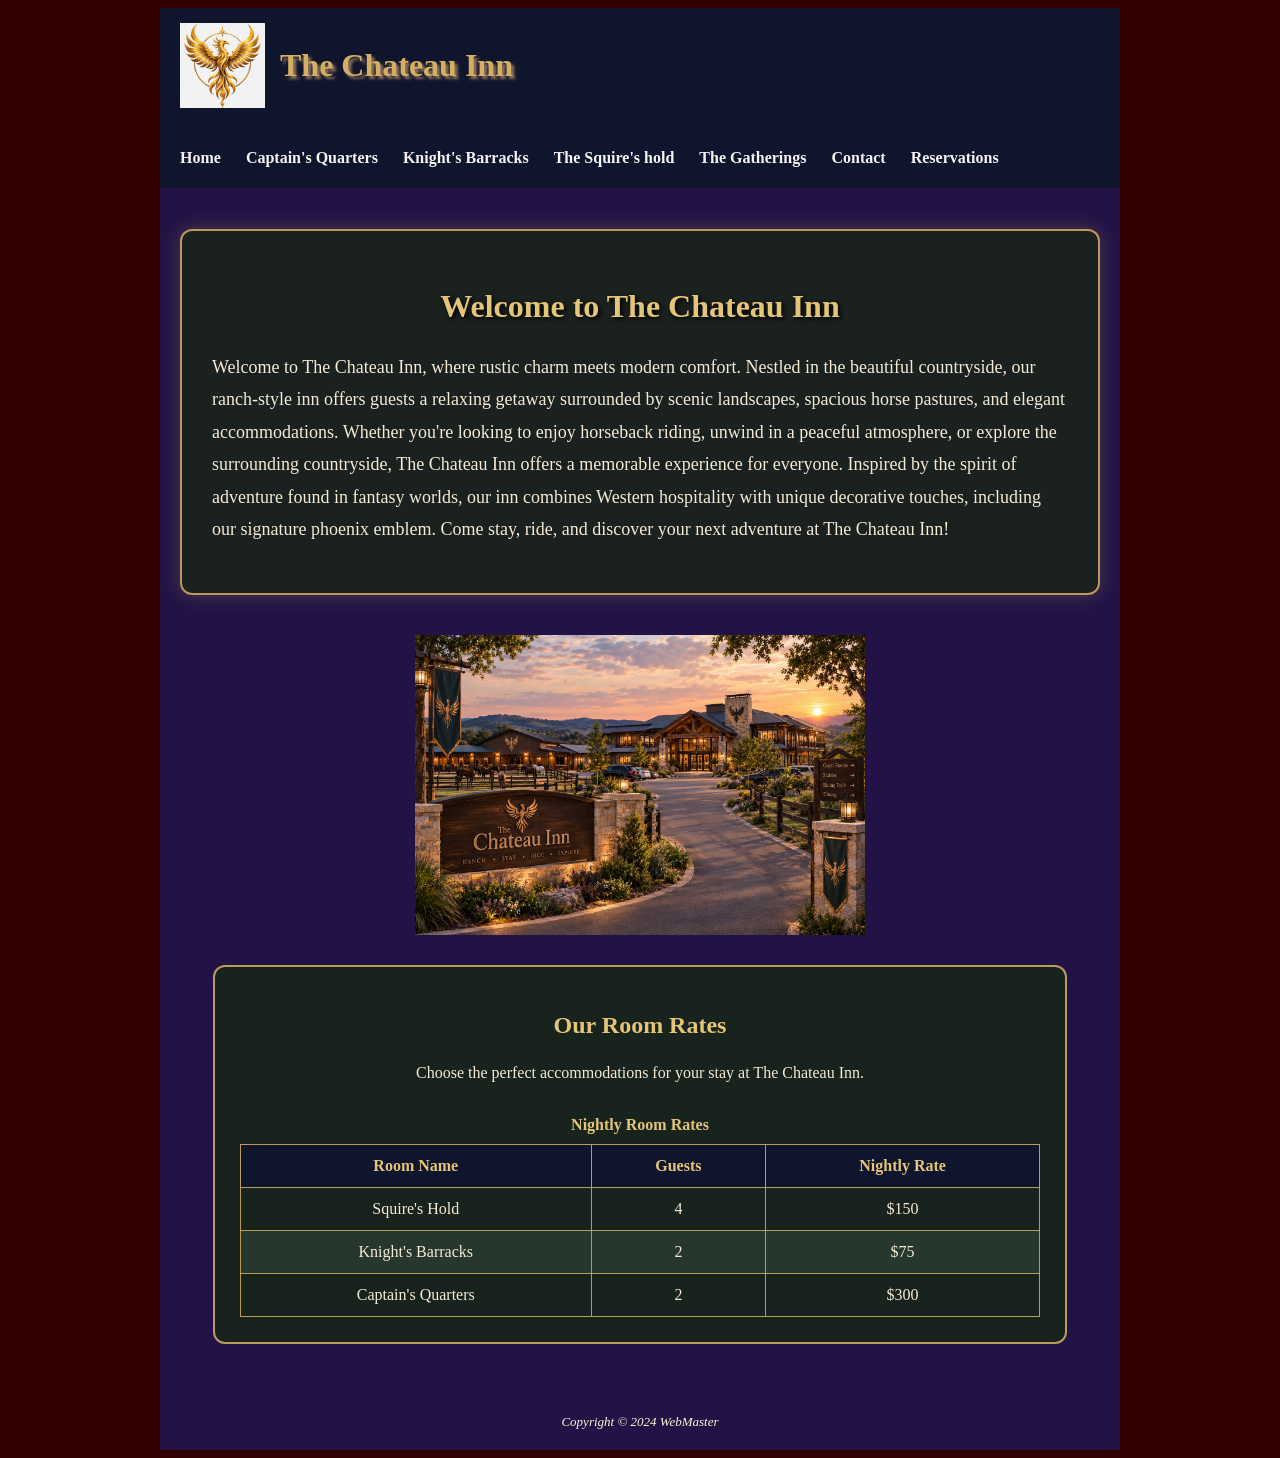
<file: index.html>
<!DOCTYPE html>
<html lang="en">
<head>
<title>The Chateau Inn</title>

<meta charset="utf-8">
<meta name="viewport" content="width=device-width, initial-scale=1.0">
<meta name="description" content="Welcome to The Chateau Inn, a fantasy-inspired countryside bed and breakfast offering comfortable rooms, horseback riding, and special events.">

<link href="styles/styles.css" rel="stylesheet">
</head>
<body>
<div id="wrapper">
  <header>
    <div class="branding">
        <img src="images/Logo.png"
             alt="The Chateau Inn Phoenix Logo"
             id="logo">
      <h1>The Chateau Inn</h1>
    </div>
  </header>
  <nav>
  <ul> 
    <li><a href="index.html">Home</a></li>
	<li><a href="rooms/Captians_Quarters.html">Captain's Quarters</a></li>
	<li><a href="rooms/Knights_Barracks.html">Knight's Barracks</a></li>
  <li><a href="rooms/Squires_Hold.html">The Squire's hold </a></li>
	<li><a href="events/The_Gatherings.html">The Gatherings</a></li>
	<li><a href="contact.html">Contact</a></li>
  <li><a href="reservations.html">Reservations</a></li>
  </ul>
  </nav>
 <main>
 
  <section id="intro">
    <h2>Welcome to The Chateau Inn</h2>

    <p>
        Welcome to The Chateau Inn, where rustic charm meets modern comfort.
        Nestled in the beautiful countryside, our ranch-style inn offers guests
        a relaxing getaway surrounded by scenic landscapes, spacious horse
        pastures, and elegant accommodations. Whether you're looking to enjoy
        horseback riding, unwind in a peaceful atmosphere, or explore the
        surrounding countryside, The Chateau Inn offers a memorable experience
        for everyone. Inspired by the spirit of adventure found in fantasy
        worlds, our inn combines Western hospitality with unique decorative
        touches, including our signature phoenix emblem. Come stay, ride, and
        discover your next adventure at The Chateau Inn!
    </p>
</section>

  
  <img src="images/outside_image.png" alt="This here is the outside of the Chateau" width="450" height="200">

  <section id="room-rates">

    <h2>Our Room Rates</h2>

    <p>
        Choose the perfect accommodations for your stay
        at The Chateau Inn.
    </p>

    <table>
        <caption>Nightly Room Rates</caption>

        <thead>
            <tr>
                <th scope="col">Room Name</th>
                <th scope="col">Guests</th>
                <th scope="col">Nightly Rate</th>
            </tr>
        </thead>

        <tbody>
            <tr>
                <td>Squire's Hold</td>
                <td>4</td>
                <td>$150</td>
            </tr>

            <tr>
                <td>Knight's Barracks</td>
                <td>2</td>
                <td>$75</td>
            </tr>

            <tr>
                <td>Captain's Quarters</td>
                <td>2</td>
                <td>$300</td>
            </tr>
        </tbody>
    </table>

</section>
  
  </main>
  <footer>
  Copyright &copy; 2024 WebMaster
  </footer>
</div>
</body>
</html>
</file>
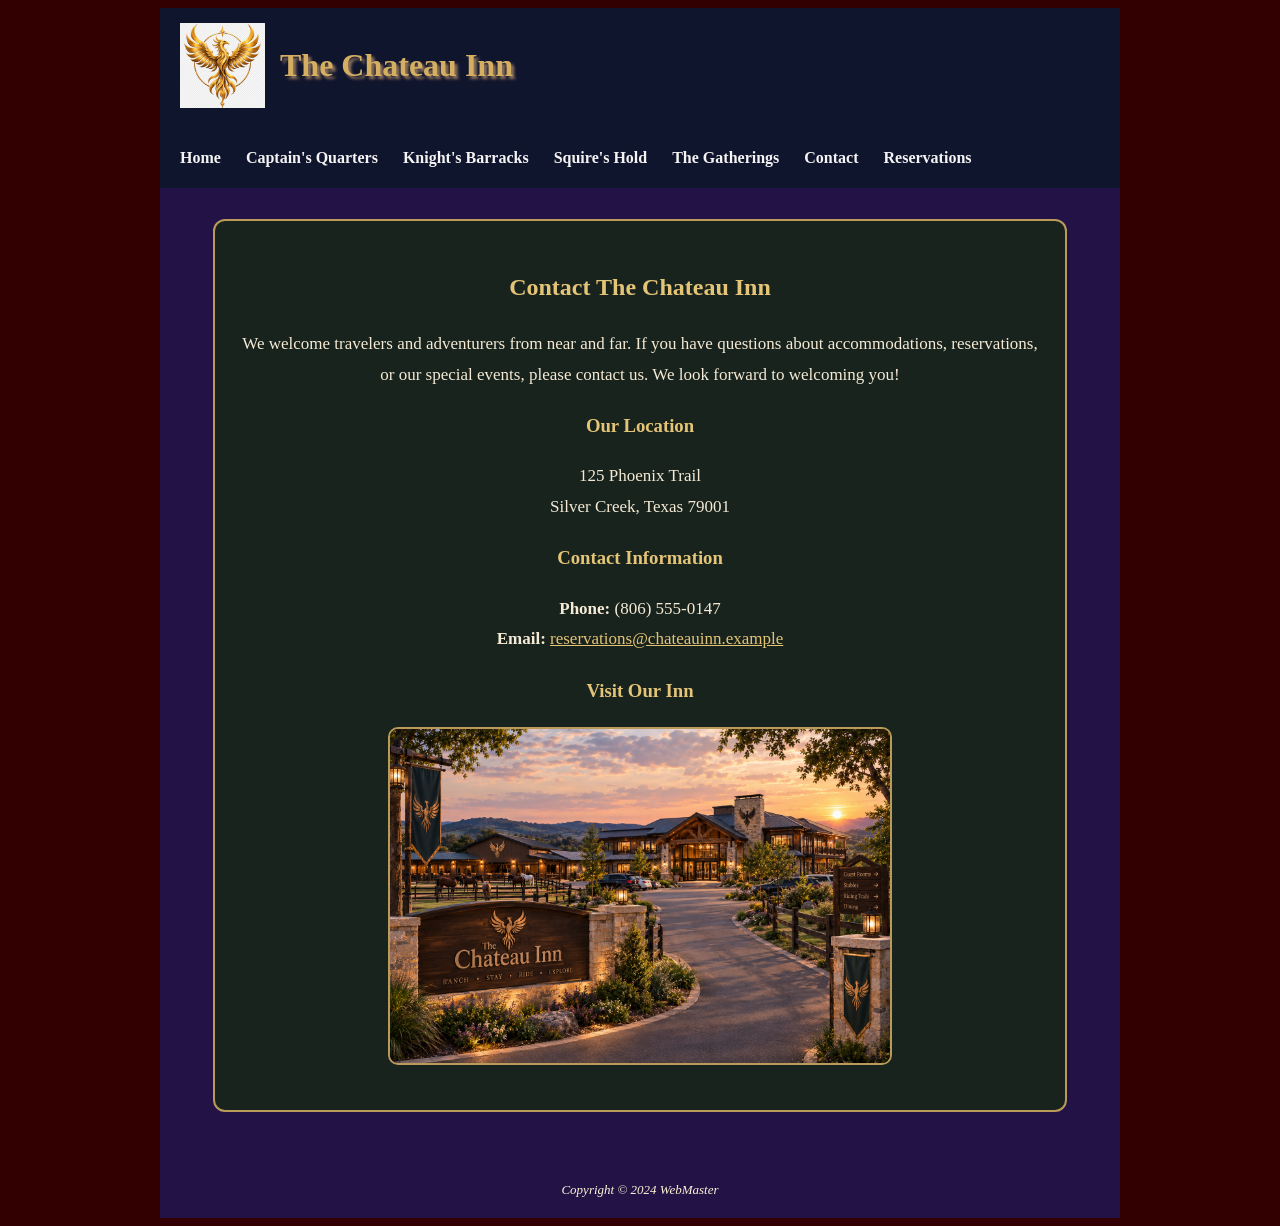
<file: contact.html>
<!DOCTYPE html>
<html lang="en">
<head>
    <title>Contact | The Chateau Inn</title>
    <meta charset="utf-8">
    <meta name="viewport" content="width=device-width, initial-scale=1.0">
    <meta name="description" content="Contact The Chateau Inn for directions, questions, and information about your stay.">

    <link href="styles/styles.css" rel="stylesheet">
</head>

<body>
<div id="wrapper">

    <header>
        <div class="branding">
            <img src="images/Logo.png"
                 alt="The Chateau Inn Phoenix Logo"
                 id="logo">
            <h1>The Chateau Inn</h1>
        </div>
    </header>

    <nav>
        <ul>
            <li><a href="index.html">Home</a></li>
            <li><a href="rooms/Captians_Quarters.html">Captain's Quarters</a></li>
            <li><a href="rooms/Knights_Barracks.html">Knight's Barracks</a></li>
            <li><a href="rooms/Squires_Hold.html">Squire's Hold</a></li>
            <li><a href="events/The_Gatherings.html">The Gatherings</a></li>
            <li><a href="contact.html">Contact</a></li>
            <li><a href="reservations.html">Reservations</a></li>
        </ul>
    </nav>

    <main>

        <section id="contact">

            <h2>Contact The Chateau Inn</h2>

            <p>
                We welcome travelers and adventurers from near and far.
                If you have questions about accommodations, reservations,
                or our special events, please contact us.
                We look forward to welcoming you!
            </p>

            <h3>Our Location</h3>

            <p>
                125 Phoenix Trail<br>
                Silver Creek, Texas 79001
            </p>

            <h3>Contact Information</h3>

            <p>
                <strong>Phone:</strong> (806) 555-0147<br>
                <strong>Email:</strong>
                <a href="mailto:reservations@chateauinn.example">
                reservations@chateauinn.example</a>
            </p>

            <h3>Visit Our Inn</h3>

            <img src="images/outside_image.png"
                 alt="Exterior view of The Chateau Inn"
                 class="contact-image">

        </section>

    </main>

    <footer>
        Copyright &copy; 2024 WebMaster
    </footer>

</div>
</body>
</html>
</file>
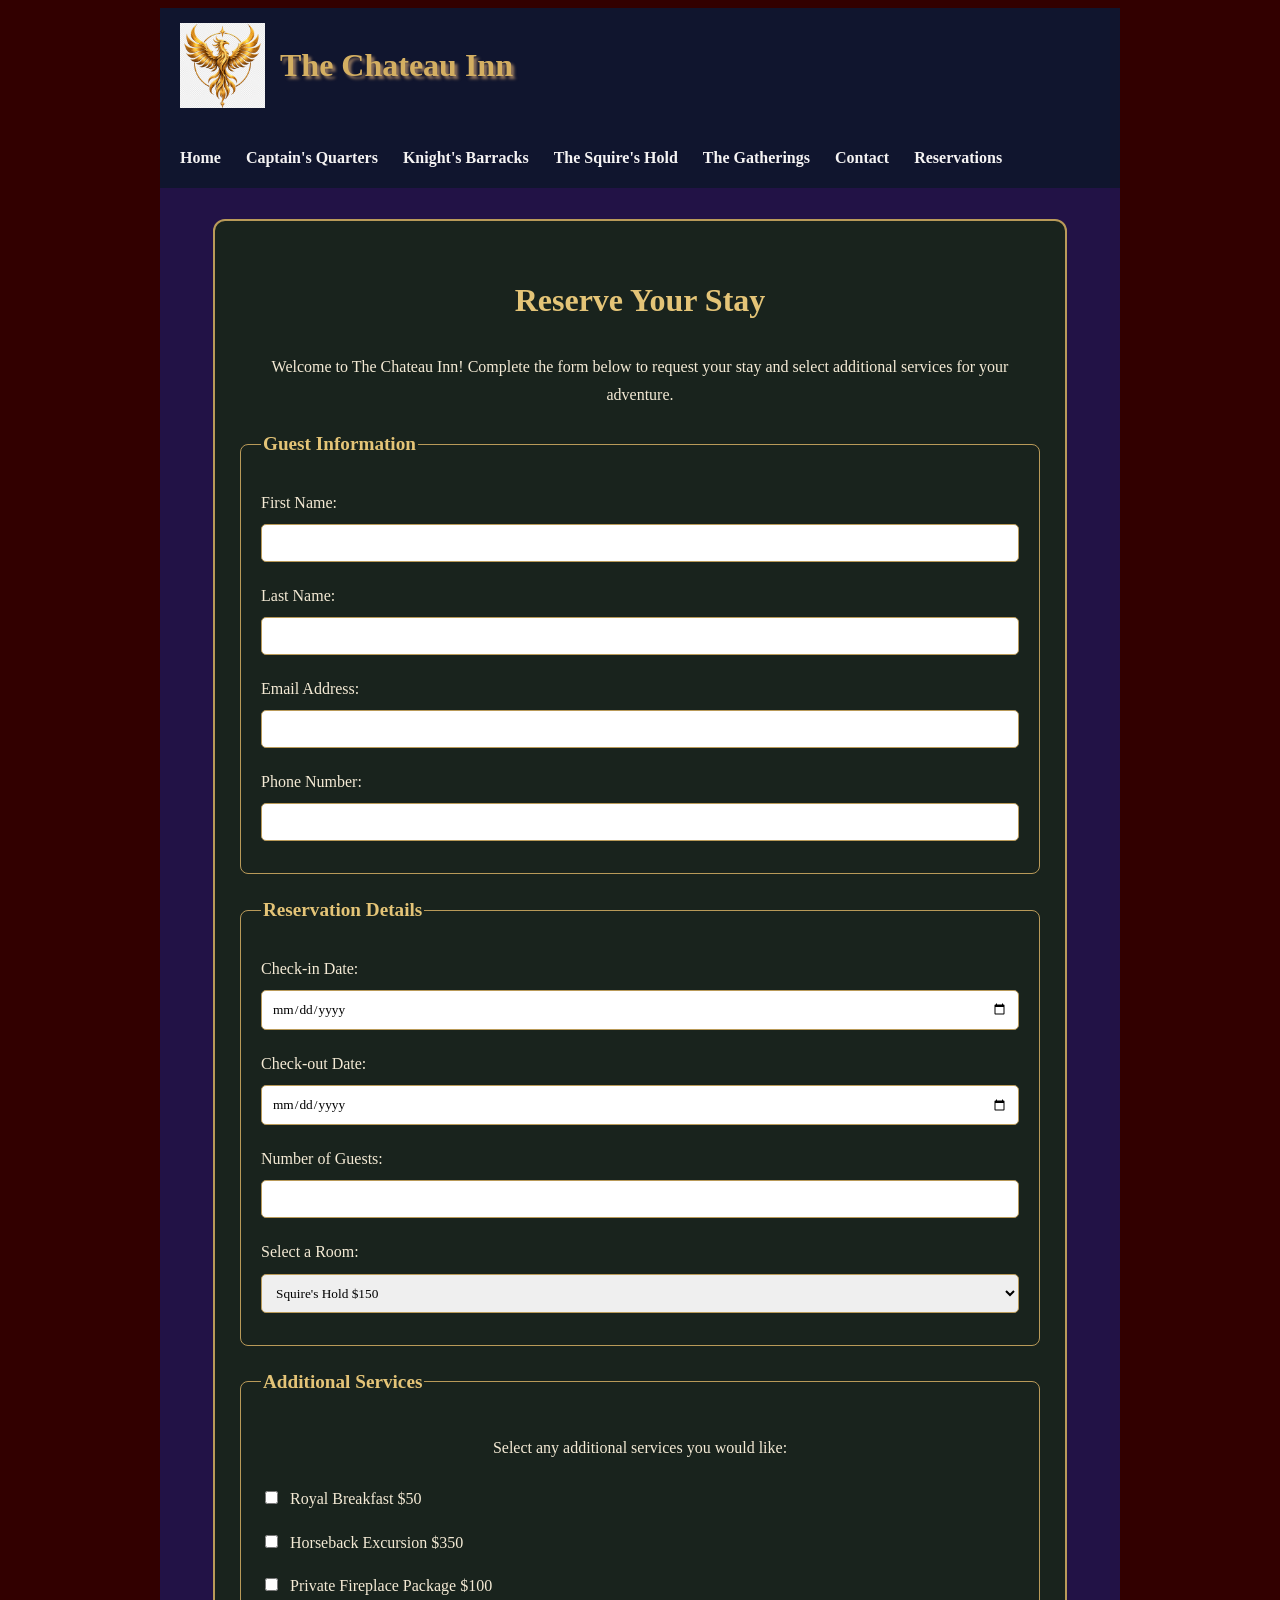
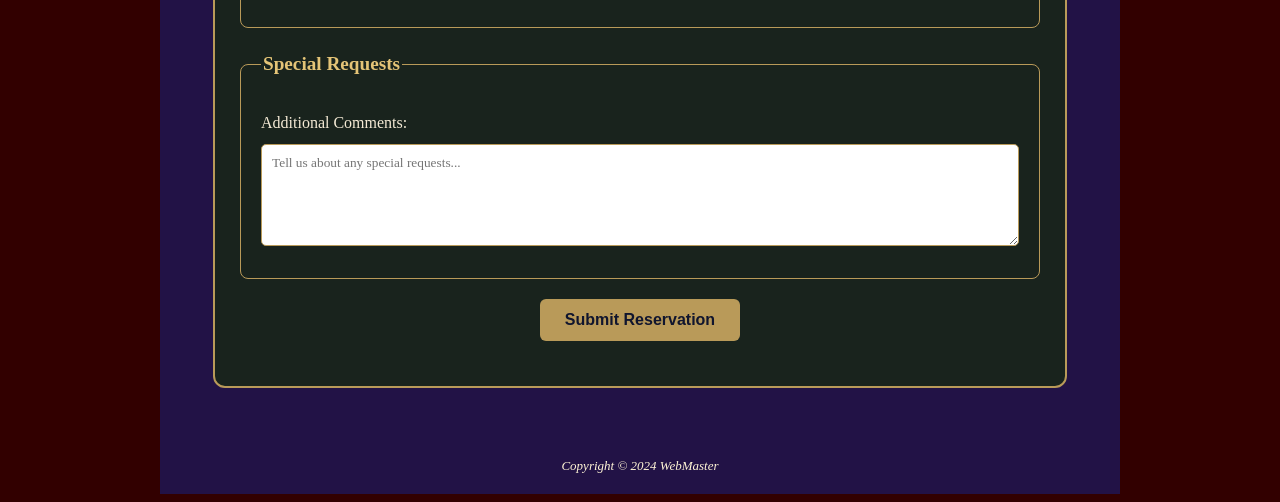
<file: reservations.html>
<!DOCTYPE html>
<html lang="en">
<head>
    <title>Reservations | The Chateau Inn</title>
    <meta charset="utf-8">
    <meta name="viewport" content="width=device-width, initial-scale=1.0">
    <meta name="description" content="Make a reservation at The Chateau Inn and select your room and additional guest services.">

    <link href="styles/styles.css" rel="stylesheet">
</head>

<body>
<div id="wrapper">

    <header>
        <div class="branding">
            <img src="images/Logo.png"
                 alt="The Chateau Inn Phoenix Logo"
                 id="logo">
            <h1>The Chateau Inn</h1>
        </div>
    </header>

    <nav>
        <ul>
            <li><a href="index.html">Home</a></li>
            <li><a href="rooms/Captians_Quarters.html">Captain's Quarters</a></li>
            <li><a href="rooms/Knights_Barracks.html">Knight's Barracks</a></li>
            <li><a href="rooms/Squires_Hold.html">The Squire's Hold</a></li>
            <li><a href="events/The_Gatherings.html">The Gatherings</a></li>
            <li><a href="contact.html">Contact</a></li>
            <li><a href="reservations.html">Reservations</a></li>
        </ul>
    </nav>

    <main>

        <section id="reservations">

            <h2>Reserve Your Stay</h2>

            <p>
                Welcome to The Chateau Inn! Complete the form below
                to request your stay and select additional services
                for your adventure.
            </p>

            <form action="#" method="post">

                <fieldset>
                    <legend>Guest Information</legend>

                    <label for="firstname">First Name:</label>
                    <input type="text" id="firstname" name="firstname" required>

                    <label for="lastname">Last Name:</label>
                    <input type="text" id="lastname" name="lastname" required>

                    <label for="email">Email Address:</label>
                    <input type="email" id="email" name="email" required>

                    <label for="phone">Phone Number:</label>
                    <input type="tel" id="phone" name="phone">
                </fieldset>

                <fieldset>
                    <legend>Reservation Details</legend>

                    <label for="checkin">Check-in Date:</label>
                    <input type="date" id="checkin" name="checkin" required>

                    <label for="checkout">Check-out Date:</label>
                    <input type="date" id="checkout" name="checkout" required>

                    <label for="guests">Number of Guests:</label>
                    <input type="number" id="guests" name="guests" min="1" max="10" required>

                    <label for="room">Select a Room:</label>
                    <select id="room" name="room">
                        <option value="squires">Squire's Hold $150</option>
                        <option value="knights">Knight's Barracks $75</option>
                        <option value="captains">Captain's Quarters $300</option>
                    </select>
                </fieldset>

                <fieldset>
                    <legend>Additional Services</legend>

                    <p>Select any additional services you would like:</p>

                    <input type="checkbox" id="breakfast" name="services" value="breakfast">
                    <label for="breakfast">Royal Breakfast $50</label>

                    <br>

                    <input type="checkbox" id="horseback" name="services" value="horseback">
                    <label for="horseback">Horseback Excursion $350</label>

                    <br>

                    <input type="checkbox" id="fireplace" name="services" value="fireplace">
                    <label for="fireplace">Private Fireplace Package $100</label>
                </fieldset>

                <fieldset>
                    <legend>Special Requests</legend>

                    <label for="requests">Additional Comments:</label>
                    <textarea id="requests" name="requests" rows="5" cols="40"
                    placeholder="Tell us about any special requests..."></textarea>
                </fieldset>

                <button type="submit">Submit Reservation</button>

            </form>

        </section>

    </main>

    <footer>
        Copyright &copy; 2024 WebMaster
    </footer>

</div>
</body>
</html>
</file>
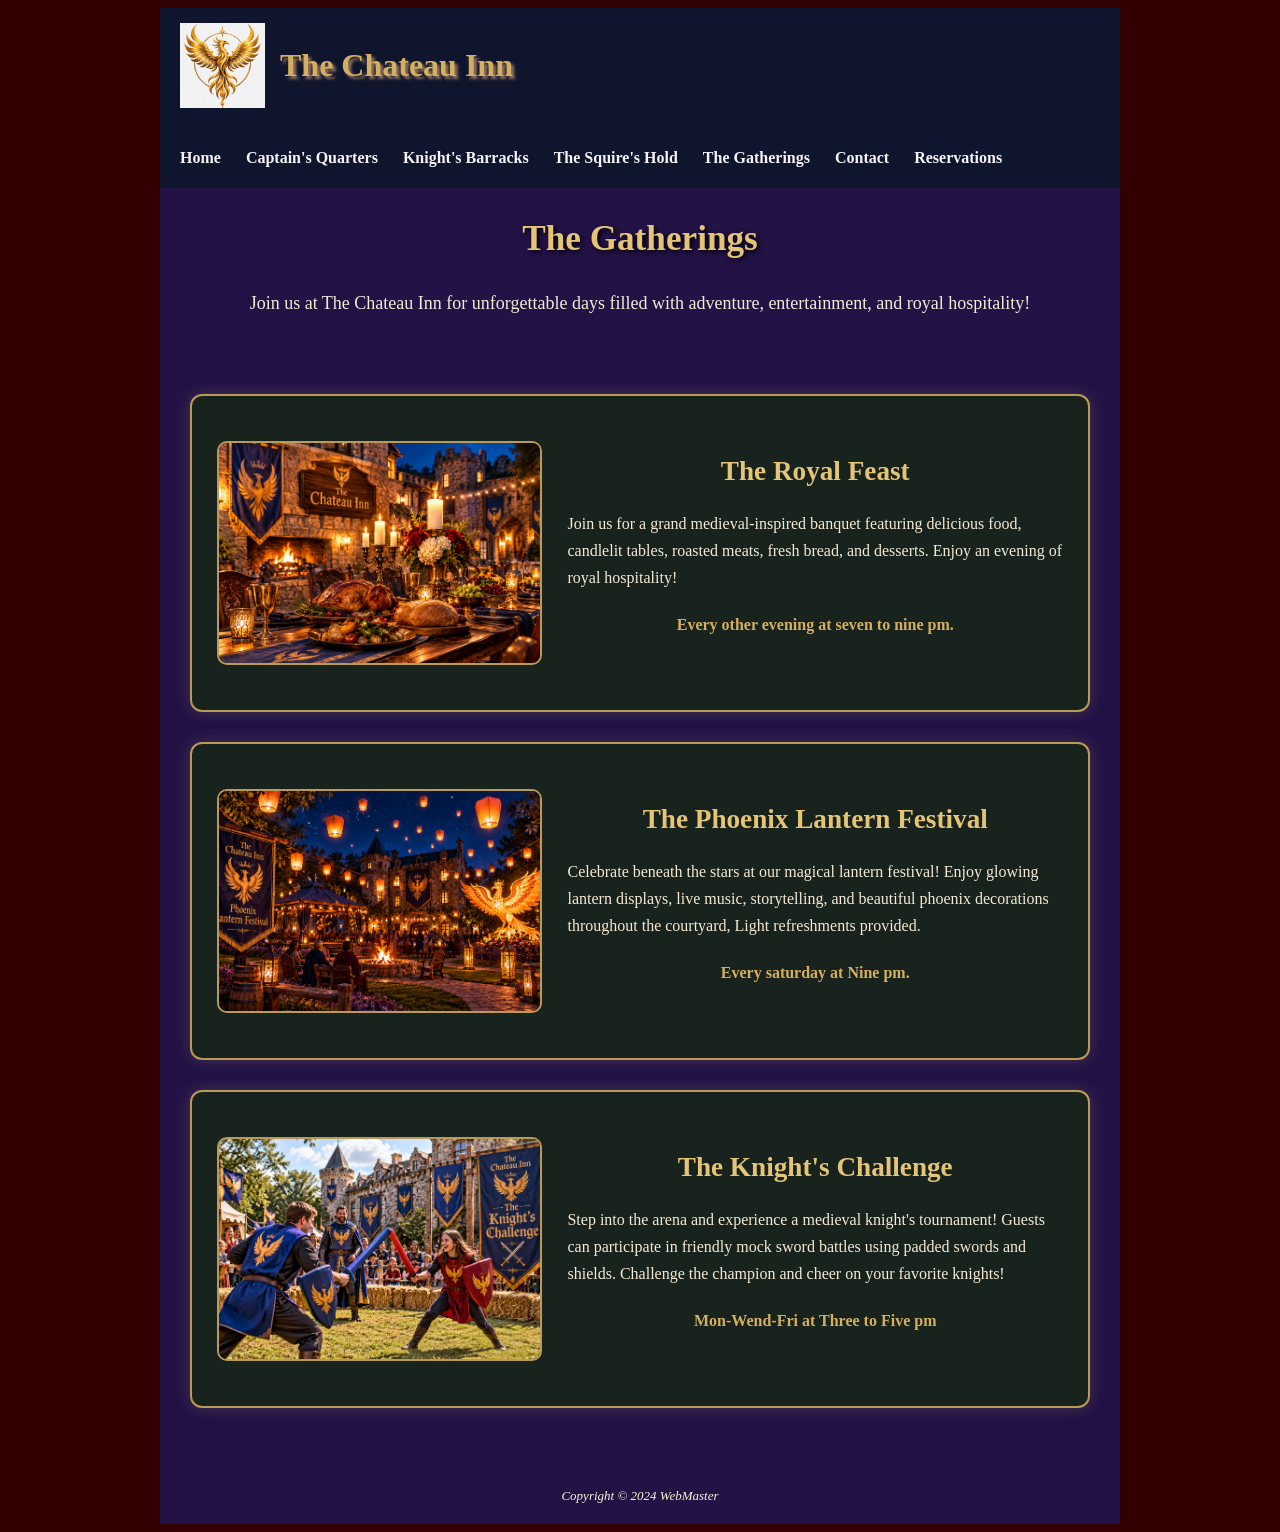
<file: events/The_Gatherings.html>
<!DOCTYPE html>
<html lang="en">
<head>
<title>The Chateau Inn</title>

<meta charset="utf-8">
<meta name="viewport" content="width=device-width, initial-scale=1.0">
<meta name="description" content="Explore special events and celebrations hosted at The Chateau Inn.">

<link href="../styles/styles.css" rel="stylesheet">
</head>

<body>
<div id="wrapper">

    <header>
        <div class="branding">
            <img src="../images/Logo.png"
                 alt="The Chateau Inn Phoenix Logo">
            <h1>The Chateau Inn</h1>
        </div>
    </header>

    <nav>
        <ul>
            <li><a href="../index.html">Home</a></li>
            <li><a href="../rooms/Captians_Quarters.html">Captain's Quarters</a></li>
            <li><a href="../rooms/Knights_Barracks.html">Knight's Barracks</a></li>
            <li><a href="../rooms/Squires_Hold.html">The Squire's Hold</a></li>
            <li><a href="The_Gatherings.html">The Gatherings</a></li>
            <li><a href="../contact.html">Contact</a></li>
            <li><a href="../reservations.html">Reservations</a></li>

        </ul>
    </nav>

    <main>

        <h2 class="events-heading">The Gatherings</h2>

    <p class="events-intro">
        Join us at The Chateau Inn for unforgettable
        days filled with adventure, entertainment,
        and royal hospitality!
    </p>

    <div class="events-container">

        <!-- Royal Feast -->
        <article class="event-box">

            <img src="../images/The_Royal_Feast.png"
                 alt="The Royal Feast banquet">

            <div class="event-content">
                <h2>The Royal Feast</h2>

                <p>
                    Join us for a grand medieval-inspired
                    banquet featuring delicious food,
                    candlelit tables, roasted meats, fresh
                    bread, and desserts. Enjoy an evening
                    of royal hospitality!
                </p>

                <p class="event-time">
                    Every other evening at seven to nine pm.
                </p>
            </div>

        </article>

        <!-- Phoenix Lantern Festival -->
        <article class="event-box">

            <img src="../images/The_lantern_festable.png"
                 alt="The Phoenix Lantern Festival">

            <div class="event-content">
                <h2>The Phoenix Lantern Festival</h2>

                <p>
                    Celebrate beneath the stars at our
                    magical lantern festival! Enjoy glowing
                    lantern displays, live music, storytelling,
                    and beautiful phoenix decorations
                    throughout the courtyard,
                    Light refreshments provided.
                </p>

                <p class="event-time">
                    Every saturday at Nine pm.
                </p>
            </div>

        </article>

        <!-- Knight's Challenge -->
        <article class="event-box">

            <img src="../images/The_knights_challenge.png"
                 alt="Guests participating in the Knight's Challenge">

            <div class="event-content">
                <h2>The Knight's Challenge</h2>

                <p>
                    Step into the arena and experience
                    a medieval knight's tournament!
                    Guests can participate in friendly
                    mock sword battles using padded swords
                    and shields. Challenge the champion
                    and cheer on your favorite knights!
                </p>

                <p class="event-time">
                    Mon-Wend-Fri at Three to Five pm
                </p>
            </div>

        </article>

    </div>


    </main>

    <footer>
        Copyright &copy; 2024 WebMaster
    </footer>

</div>
</body>
</html>
</file>
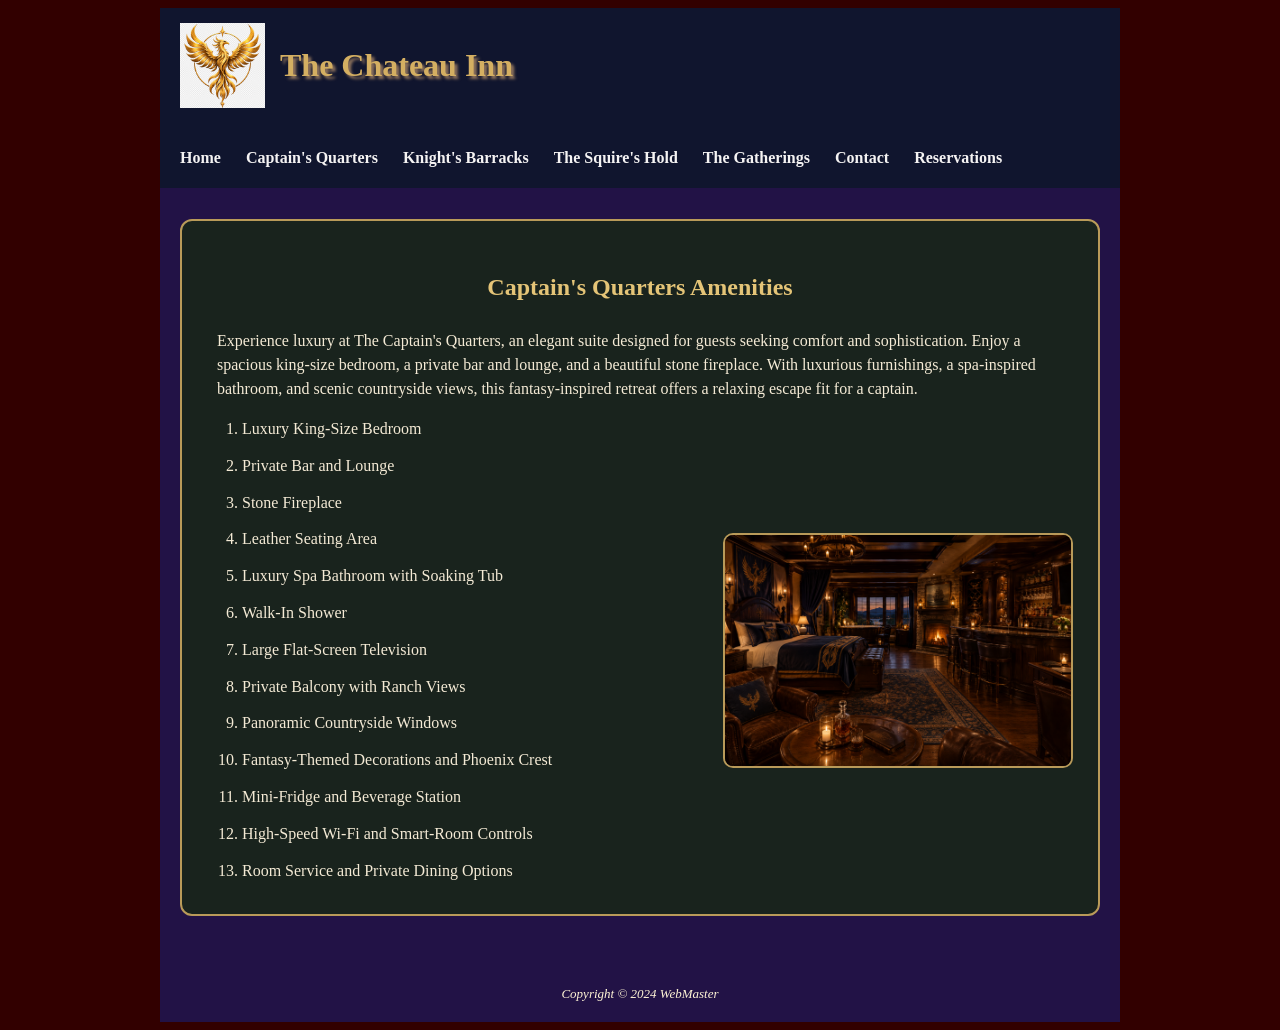
<file: rooms/Captians_Quarters.html>
<!DOCTYPE html>
<html lang="en">
<head>
<title>The Chateau Inn</title>

<meta charset="utf-8">
<meta name="viewport" content="width=device-width, initial-scale=1.0">
<meta name="description" content="Learn about Captain's Quarters, a comfortable guest room at The Chateau Inn.">

<link href="../styles/styles.css" rel="stylesheet">
</head>
<body>
<div id="wrapper">
<header>
    <div class="branding">
        <img src="../images/Logo.png"
             alt="The Chateau Inn Phoenix Logo">
        <h1>The Chateau Inn</h1>
    </div>
</header>
  <nav>
  <ul> 
    <li><a href="../index.html">Home</a></li>
	<li><a href="Captians_Quarters.html">Captain's Quarters</a></li>
	<li><a href="Knights_Barracks.html">Knight's Barracks</a></li>
  <li><a href="Squires_Hold.html">The Squire's Hold </a></li>
	<li><a href="../events/The_Gatherings.html">The Gatherings</a></li>
	<li><a href="../contact.html">Contact</a></li>
  <li><a href="../reservations.html">Reservations</a></li>
  </ul>
  </nav>
  <main>
  <section id="captains-quarters">
    <h2>Captain's Quarters Amenities</h2>

    <p class="captains-description">
        Experience luxury at The Captain's Quarters, an
        elegant suite designed for guests seeking comfort
        and sophistication. Enjoy a spacious king-size
        bedroom, a private bar and lounge, and a beautiful
        stone fireplace.

        With luxurious furnishings, a spa-inspired bathroom,
        and scenic countryside views, this fantasy-inspired
        retreat offers a relaxing escape fit for a captain.
    </p>

    <div class="amenities-layout">
        <ol>
            <li>Luxury King-Size Bedroom</li>
            <li>Private Bar and Lounge</li>
            <li>Stone Fireplace</li>
            <li>Leather Seating Area</li>
            <li>Luxury Spa Bathroom with Soaking Tub</li>
            <li>Walk-In Shower</li>
            <li>Large Flat-Screen Television</li>
            <li>Private Balcony with Ranch Views</li>
            <li>Panoramic Countryside Windows</li>
            <li>Fantasy-Themed Decorations and Phoenix Crest</li>
            <li>Mini-Fridge and Beverage Station</li>
            <li>High-Speed Wi-Fi and Smart-Room Controls</li>
            <li>Room Service and Private Dining Options</li>
        </ol>

        <img src="../images/Captians_quarters.png"
             alt="Luxury Captain's Quarters suite">
    </div>

</section>
  
  </main>
  <footer>
  Copyright &copy; 2024 WebMaster
  </footer>
</div>
</body>
</html>
</file>
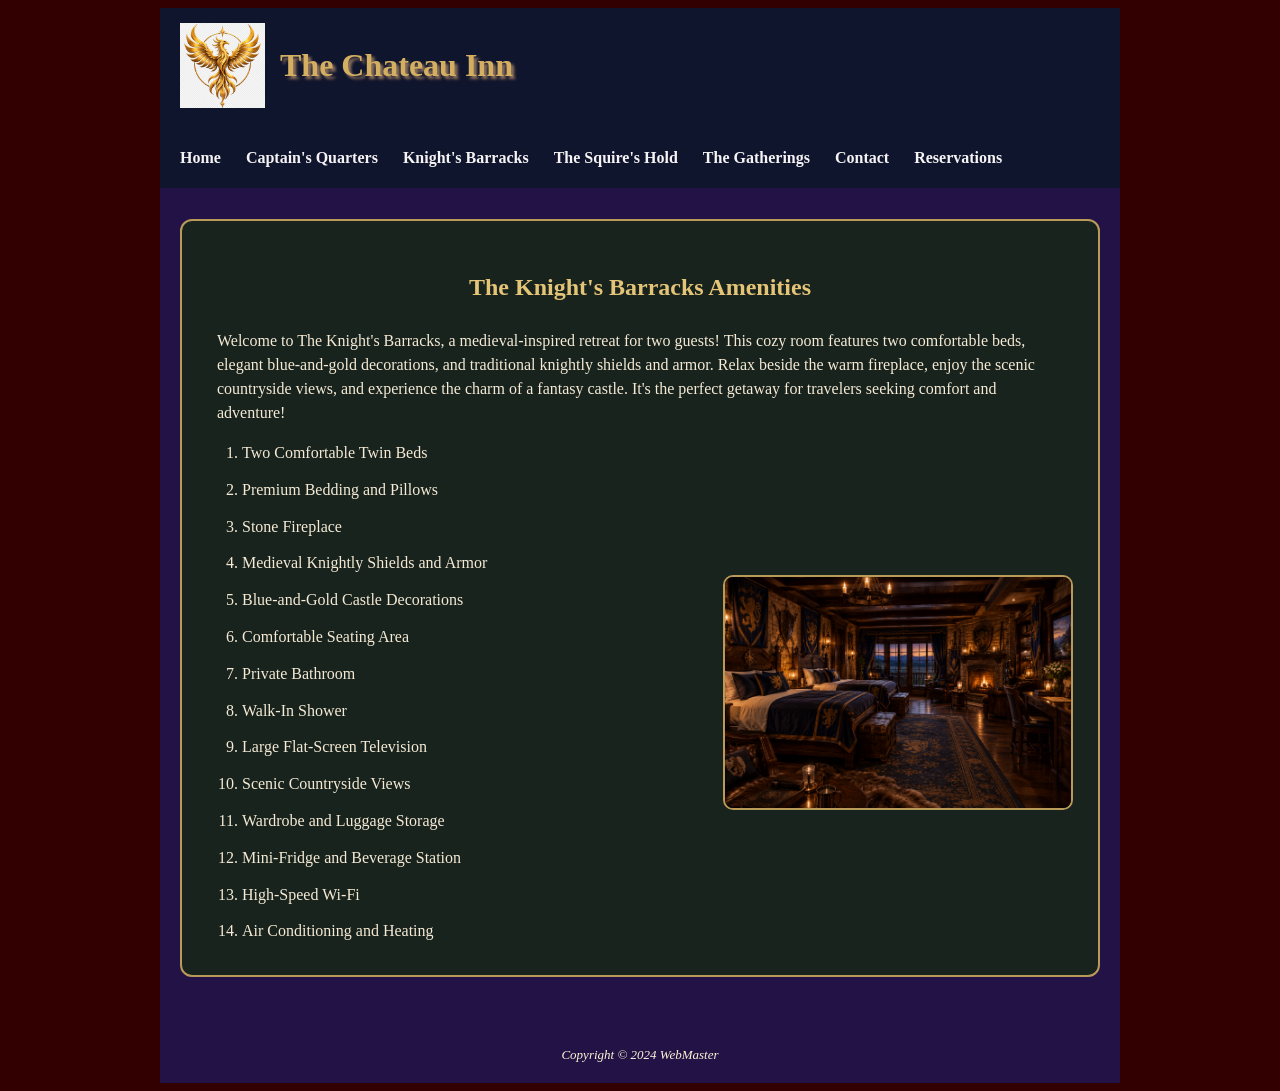
<file: rooms/Knights_Barracks.html>
<!DOCTYPE html>
<html lang="en">
<head>
<title>The Chateau Inn</title>

<meta charset="utf-8">
<meta name="viewport" content="width=device-width, initial-scale=1.0">
<meta name="description" content="Explore Knight's Barracks, a welcoming accommodation for guests at The Chateau Inn.">

<link href="../styles/styles.css" rel="stylesheet">
</head>
<body>
<div id="wrapper">
  <header>
    <div class="branding">
        <img src="../images/Logo.png"
             alt="The Chateau Inn Phoenix Logo">
        <h1>The Chateau Inn</h1>
    </div>
</header>
  <nav>
  <ul> 
    <li><a href="../index.html">Home</a></li>
	<li><a href="Captians_Quarters.html">Captain's Quarters</a></li>
	<li><a href="Knights_Barracks.html">Knight's Barracks</a></li>
  <li><a href="Squires_Hold.html">The Squire's Hold </a></li>
	<li><a href="../events/The_Gatherings.html">The Gatherings</a></li>
	<li><a href="../contact.html">Contact</a></li>
  <li><a href="../reservations.html">Reservations</a></li>
  </ul>
  </nav>
  <main>
  <section id="knights-barracks">
    <h2>The Knight's Barracks Amenities</h2>

     
      <p class="knights-description">
        Welcome to The Knight's Barracks, a medieval-inspired
        retreat for two guests! This cozy room features two
        comfortable beds, elegant blue-and-gold decorations,
        and traditional knightly shields and armor.

        Relax beside the warm fireplace, enjoy the scenic
        countryside views, and experience the charm of a
        fantasy castle.

        It's the perfect getaway for travelers seeking
        comfort and adventure!
    </p>
    <div class="amenities-layout">
        <ol>
            <li>Two Comfortable Twin Beds</li>
            <li>Premium Bedding and Pillows</li>
            <li>Stone Fireplace</li>
            <li>Medieval Knightly Shields and Armor</li>
            <li>Blue-and-Gold Castle Decorations</li>
            <li>Comfortable Seating Area</li>
            <li>Private Bathroom</li>
            <li>Walk-In Shower</li>
            <li>Large Flat-Screen Television</li>
            <li>Scenic Countryside Views</li>
            <li>Wardrobe and Luggage Storage</li>
            <li>Mini-Fridge and Beverage Station</li>
            <li>High-Speed Wi-Fi</li>
            <li>Air Conditioning and Heating</li>
        </ol>

        <img src="../images/Knights_barracks.png"
             alt="The Knight's Barracks with two beds and medieval decorations">
    </div>
</section>
  
  </main>
  <footer>
  Copyright &copy; 2024 WebMaster
  </footer>
</div>
</body>
</html>
</file>
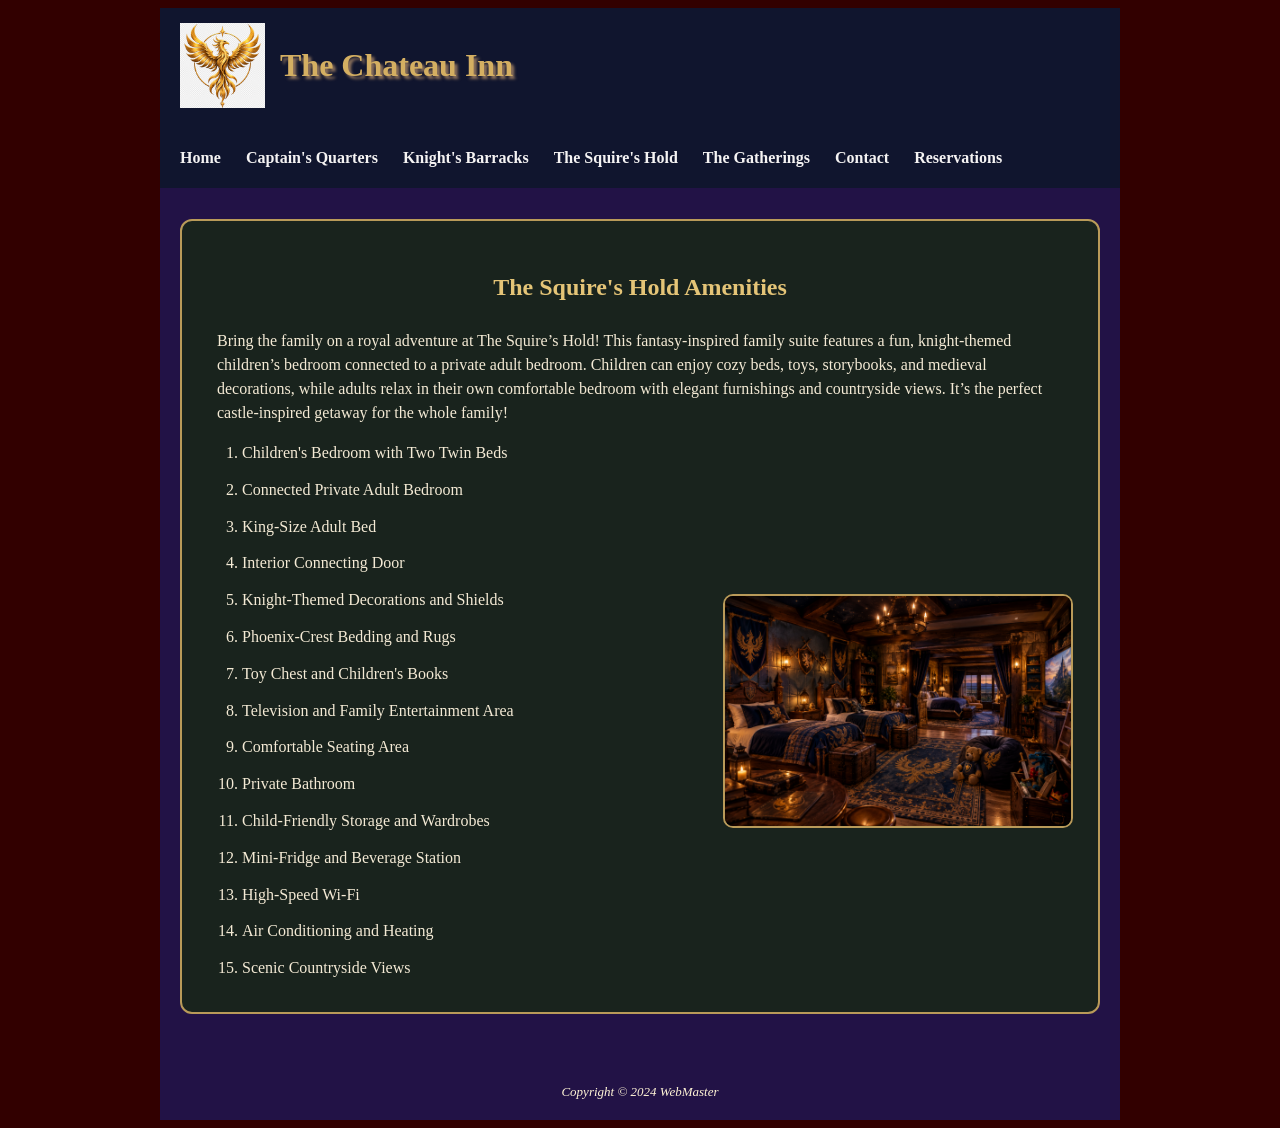
<file: rooms/Squires_Hold.html>
<!DOCTYPE html>
<html lang="en">
<head>
<title>The Chateau Inn</title>

<meta charset="utf-8">
<meta name="viewport" content="width=device-width, initial-scale=1.0">
<meta name="description" content="Discover The Squire's Hold, a family-friendly suite at The Chateau Inn.">

<link href="../styles/styles.css" rel="stylesheet">
</head>
<body>
<div id="wrapper">
 <header>
    <div class="branding">
        <img src="../images/Logo.png"
             alt="The Chateau Inn Phoenix Logo">
        <h1>The Chateau Inn</h1>
    </div>
</header>
 <nav>
  <ul> 
    <li><a href="../index.html">Home</a></li>
	<li><a href="Captians_Quarters.html">Captain's Quarters</a></li>
	<li><a href="Knights_Barracks.html">Knight's Barracks</a></li>
  <li><a href="Squires_Hold.html">The Squire's Hold </a></li>
	<li><a href="../events/The_Gatherings.html">The Gatherings</a></li>
	<li><a href="../contact.html">Contact</a></li>
  <li><a href="../reservations.html">Reservations</a></li>
  </ul>
  </nav>
  <main>
  <section id="squires-hold">
    <h2>The Squire's Hold Amenities</h2>

    <p class="squires-description">
    Bring the family on a royal adventure at The Squire’s Hold!
    This fantasy-inspired family suite features a fun, knight-themed
    children’s bedroom connected to a private adult bedroom.

    Children can enjoy cozy beds, toys, storybooks, and medieval
    decorations, while adults relax in their own comfortable bedroom
    with elegant furnishings and countryside views.

    It’s the perfect castle-inspired getaway for the whole family!
</p>

    <div class="amenities-layout">
        <ol>
            <li>Children's Bedroom with Two Twin Beds</li>
            <li>Connected Private Adult Bedroom</li>
            <li>King-Size Adult Bed</li>
            <li>Interior Connecting Door</li>
            <li>Knight-Themed Decorations and Shields</li>
            <li>Phoenix-Crest Bedding and Rugs</li>
            <li>Toy Chest and Children's Books</li>
            <li>Television and Family Entertainment Area</li>
            <li>Comfortable Seating Area</li>
            <li>Private Bathroom</li>
            <li>Child-Friendly Storage and Wardrobes</li>
            <li>Mini-Fridge and Beverage Station</li>
            <li>High-Speed Wi-Fi</li>
            <li>Air Conditioning and Heating</li>
            <li>Scenic Countryside Views</li>
        </ol>

        <img src="../images/squires_hold.png"
             alt="The Squire's Hold family suite with a children's room and connected adult bedroom">
    </div>
</section>
  
  </main>
  <footer>
  Copyright &copy; 2024 WebMaster
  </footer>
</div>
</body>
</html>
</file>
<file: styles/styles.css>
header, nav, main, footer { display: block; }
body { background-color: #320000;
       font-family: "Palatino Linotype", Palatino, serif;
}

#intro {
    max-width: 1000px;
    margin: 40px auto;
    padding: 30px;
    background-color: rgba(25, 35, 29, 0.92);
    border: 2px solid #b99a59;
    border-radius: 12px;
    box-shadow: 0 0 20px rgba(185, 154, 89, 0.3);
}

#intro h2 {
    font-family: Georgia, serif;
    font-size: 2em;
    color: #e4c477;
    text-align: center;
    text-shadow: 2px 2px 5px #000;
}

#intro p {
    font-family: Georgia, serif;
    font-size: 18px;
    line-height: 1.8;
    color: #f4ead5;
    text-align: left;
}
#wrapper {
    width: 90%;
    max-width: 960px;
    margin: auto;
    background-color: #10152E;
    color: #FFF4D6;
}
/* Shared header for every page */
header {
    min-height: 110px;
    padding: 15px 20px;
    box-sizing: border-box;
    background-color: #10152E;
}

.branding {
    display: flex;
    align-items: center;
    gap: 15px;
    min-height: 85px;
}

.branding img {
    width: 85px;
    height: 85px;
    object-fit: contain;
    flex-shrink: 0;
}

.branding h1 {
    margin: 0;
    padding: 0;
    height: auto;
    background-image: none;
    font-family: Georgia, "Times New Roman", serif;
    font-size: 2em;
    color: #d4af62;
    text-shadow: 3px 3px 3px #90745D;
}


h1 { background-image: url(images/logo.gif);
     background-repeat: no-repeat;
     background-color:  #10152E;
	 font-family: Georgia, "Times New Roman", serif;
	 padding-top: 20px;
	 text-shadow: 3px 3px 3px #90745D;
	 margin-bottom: 0;

     
     
#logo {
    width: 120px;
    height: auto;
    display: block;
    background: transparent;
    object-fit: contain;
}

        
}
nav { padding-top: 10px;
      width: 100%; 
}
nav ul { list-style-type: none; 
       padding-left: 20px;
	   display: flex; 
	   gap: 25px; 
	 }
nav li { padding-bottom: 5px;
       font-weight: bold;
}
nav a { text-decoration: none; }
nav a:link { color: #f5f3f3; }
nav a:visited{ color: #8f4d17; }
nav a:hover { color: #435f0e; }


main { background-color: #221246;
          padding: 1px 20px 20px 20px;   
		  min-height: 300px;
		  text-align: left;
}
main img {
    display: block;
    float: none;
    margin: 20px auto;
    padding: 0;
}


footer { background-color: #221246;
       
       padding: 20px;
       text-align: center;
	   font-size: small;
	   font-style: italic;
}

#captains-quarters {
    background-color: #19231d;
    color: #f4ead5;
    border: 2px solid #b99a59;
    border-radius: 12px;
    padding: 25px;
    margin: 30px auto;
    max-width: 900px;
    line-height: 1.8;
}

#captains-quarters h2 {
    color: #e4c477;
    font-family: Georgia, serif;
    text-align: center;
}

#captains-quarters ol {
    padding-left: 35px;
}

#captains-quarters li {
    padding: 4px 0;
    
}

.amenities-layout {
    display: flex;
    align-items: center;
    gap: 25px;
}

.amenities-layout ol {
    flex: 1;
    padding-left: 35px;
    margin: 0;
}

.amenities-layout li {
    padding: 4px 0;
}

.amenities-layout img {
    width: 40%;
    max-width: 350px;
    height: auto;
    object-fit: contain;
    border: 2px solid #b99a59;
    border-radius: 10px;
    margin: 0;
    padding: 0;
    float: none;
}

@media screen and (max-width: 650px) {
    .amenities-layout {
        flex-direction: column;
        align-items: stretch;
    }

    .amenities-layout img {
        width: 100%;
        max-width: 100%;
    }
}

#knights-barracks {
    background-color: #19231d;
    color: #f4ead5;
    border: 2px solid #b99a59;
    border-radius: 12px;
    padding: 25px;
    margin: 30px auto;
    max-width: 900px;
    line-height: 1.8;
}

#knights-barracks h2 {
    color: #e4c477;
    font-family: Georgia, serif;
    text-align: center;
}

#knights-barracks .amenities-layout {
    display: flex;
    align-items: center;
    gap: 25px;
}

#knights-barracks .amenities-layout ol {
    flex: 1;
    padding-left: 35px;
    margin: 0;
}

#knights-barracks .amenities-layout li {
    padding: 4px 0;
}

#knights-barracks .amenities-layout img {
    width: 40%;
    max-width: 350px;
    height: auto;
    object-fit: contain;
    border: 2px solid #b99a59;
    border-radius: 10px;
    margin: 0;
    padding: 0;
    float: none;
}

@media screen and (max-width: 650px) {
    #knights-barracks .amenities-layout {
        flex-direction: column;
        align-items: stretch;
    }

    #knights-barracks .amenities-layout img {
        width: 100%;
        max-width: 100%;
    }
}

#squires-hold {
    background-color: #19231d;
    color: #f4ead5;
    border: 2px solid #b99a59;
    border-radius: 12px;
    padding: 25px;
    margin: 30px auto;
    max-width: 900px;
    line-height: 1.8;
}

#squires-hold h2 {
    color: #e4c477;
    font-family: Georgia, serif;
    text-align: center;
}

#squires-hold .amenities-layout {
    display: flex;
    align-items: center;
    gap: 25px;
}

#squires-hold .amenities-layout ol {
    flex: 1;
    padding-left: 35px;
    margin: 0;
}

#squires-hold .amenities-layout li {
    padding: 4px 0;
}

#squires-hold .amenities-layout img {
    width: 40%;
    max-width: 350px;
    height: auto;
    border: 2px solid #b99a59;
    border-radius: 10px;
    margin: 0;
    padding: 0;
    float: none;
}

@media screen and (max-width: 650px) {
    #squires-hold .amenities-layout {
        flex-direction: column;
        align-items: stretch;
    }

    #squires-hold .amenities-layout img {
        width: 100%;
        max-width: 100%;
    }
}

.squires-description {
    font-family: Georgia, serif;
    font-size: 16px;
    line-height: 1.5;
    text-align: left;
    overflow-wrap: break-word;
    margin: 10px;
}


/* Shared description styling */
.knights-description,
.captains-description {
    font-family: Georgia, serif;
    font-size: 16px;
    line-height: 1.5;
    text-align: left;
    overflow-wrap: break-word;
    margin: 10px;
}

/* Knight's Barracks box */
#knights-barracks {
    background-color: #19231d;
    color: #f4ead5;
    border: 2px solid #b99a59;
    border-radius: 12px;
    padding: 25px;
    margin: 30px auto;
    max-width: 900px;
    line-height: 1.8;
}

#knights-barracks h2 {
    color: #e4c477;
    font-family: Georgia, serif;
    text-align: center;
}

/* Captain's Quarters box */
#captains-quarters {
    background-color: #19231d;
    color: #f4ead5;
    border: 2px solid #b99a59;
    border-radius: 12px;
    padding: 25px;
    margin: 30px auto;
    max-width: 900px;
    line-height: 1.8;
}

#captains-quarters h2 {
    color: #e4c477;
    font-family: Georgia, serif;
    text-align: center;
}

/* Amenities layout for both rooms */
#knights-barracks .amenities-layout,
#captains-quarters .amenities-layout {
    display: flex;
    align-items: center;
    gap: 25px;
}

#knights-barracks .amenities-layout ol,
#captains-quarters .amenities-layout ol {
    flex: 1;
    padding-left: 35px;
    margin: 0;
}

#knights-barracks .amenities-layout li,
#captains-quarters .amenities-layout li {
    padding: 4px 0;
}

#knights-barracks .amenities-layout img,
#captains-quarters .amenities-layout img {
    width: 40%;
    max-width: 350px;
    height: auto;
    object-fit: contain;
    border: 2px solid #b99a59;
    border-radius: 10px;
    margin: 0;
    padding: 0;
    float: none;
}

/* Mobile-friendly layout */
@media screen and (max-width: 650px) {
    #knights-barracks .amenities-layout,
    #captains-quarters .amenities-layout {
        flex-direction: column;
        align-items: stretch;
    }

    #knights-barracks .amenities-layout img,
    #captains-quarters .amenities-layout img {
        width: 100%;
        max-width: 100%;
    }
}

/* Navigation link interaction effects */

/* When the mouse moves over a navigation link */
nav a:hover {
    color: #e4c477;
    background-color: #19231d;
    text-decoration: underline;
}

/* When a navigation link receives keyboard focus */
nav a:focus {
    color: #ffffff;
    outline: 2px solid #b99a59;
    outline-offset: 3px;
}

/* While a navigation link is being clicked */
nav a:active {
    color: #b99a59;
    background-color: #2d3b30;
}

/* WEEKEND EVENTS PAGE */

.events-heading {
    font-family: Georgia, serif;
    font-size: 2.2em;
    color: #e4c477;
    text-align: center;
    margin-top: 30px;
    text-shadow: 2px 2px 5px #000;
}

.events-intro {
    font-family: Georgia, serif;
    font-size: 18px;
    color: #f4ead5;
    text-align: center;
    line-height: 1.7;
    max-width: 800px;
    margin: 20px auto 35px;
}

/* Holds all three event boxes */

.events-container {
    max-width: 900px;
    margin: 0 auto;
    padding: 10px;
}

/* Individual event rectangles */

.event-box {
    background-color: #19231d;
    color: #f4ead5;
    border: 2px solid #b99a59;
    border-radius: 12px;

    padding: 30px;
    margin: 30px 0;

    min-height: 180px;

    box-shadow: 0 0 15px rgba(185, 154, 89, 0.25);

    transition: transform 0.3s ease,
                box-shadow 0.3s ease;
}

/* Event titles */

.event-box h2 {
    font-family: Georgia, serif;
    font-size: 1.8em;
    color: #e4c477;
    text-align: center;
    margin-top: 5px;
}

/* Event descriptions */

.event-box p {
    font-family: Georgia, serif;
    font-size: 17px;
    line-height: 1.8;
    text-align: left;
}

/* Event dates */

.event-box .event-time {
    color: #d4af62;
    font-weight: bold;
    text-align: center;
    margin-top: 20px;
}

/* Hover effect */

.event-box:hover {
    transform: translateY(-5px);
    box-shadow: 0 0 25px rgba(185, 154, 89, 0.5);
}

/* Smaller screens */

@media screen and (max-width: 650px) {

    .event-box {
        padding: 20px;
        margin: 20px 0;
    }

    .event-box h2 {
        font-size: 1.4em;
    }

    .event-box p {
        font-size: 16px;
    }

}


/* EVENT BOX IMAGE LAYOUT */

.event-box {
    display: flex;
    align-items: center;
    gap: 25px;
    background-color: #19231d;
    color: #f4ead5;
    border: 2px solid #b99a59;
    border-radius: 12px;
    padding: 25px;
    margin: 30px auto;
    min-height: 230px;
    box-shadow: 0 0 15px rgba(185, 154, 89, 0.25);
    transition: transform 0.3s ease,
                box-shadow 0.3s ease;
}

/* EVENT PICTURES */

.event-box img {
    width: 38%;
    height: 220px;
    object-fit: cover;
    border: 2px solid #b99a59;
    border-radius: 10px;
    flex-shrink: 0;
}

/* EVENT DESCRIPTION */

.event-content {
    flex: 1;
}

.event-content h2 {
    color: #e4c477;
    font-family: Georgia, serif;
    font-size: 1.7em;
    text-align: center;
}

.event-content p {
    color: #f4ead5;
    font-family: Georgia, serif;
    font-size: 16px;
    line-height: 1.7;
}

.event-content .event-time {
    color: #d4af62;
    font-weight: bold;
    text-align: center;
}

/* HOVER EFFECT */

.event-box:hover {
    transform: translateY(-5px);
    box-shadow: 0 0 25px rgba(185, 154, 89, 0.5);
}

/* MOBILE DISPLAY */

@media screen and (max-width: 650px) {

    .event-box {
        flex-direction: column;
        padding: 20px;
    }

    .event-box img {
        width: 100%;
        height: auto;
    }

}

#reservations {
    max-width: 800px;
    margin: 30px auto;
    padding: 25px;
    background-color: #19231d;
    color: #f4ead5;
    border: 2px solid #b99a59;
    border-radius: 12px;
    line-height: 1.7;
}

#reservations h2 {
    color: #e4c477;
    font-family: Georgia, serif;
    text-align: center;
    font-size: 2em;
}

#reservations p {
    text-align: center;
}

#reservations fieldset {
    border: 1px solid #b99a59;
    border-radius: 8px;
    padding: 20px;
    margin: 20px 0;
}

#reservations legend {
    color: #e4c477;
    font-weight: bold;
    font-size: 1.2em;
}

#reservations label {
    display: inline-block;
    margin: 8px 0;
}

#reservations input:not([type="checkbox"]),
#reservations select,
#reservations textarea {
    display: block;
    width: 100%;
    padding: 10px;
    margin-bottom: 12px;
    box-sizing: border-box;
    border: 1px solid #b99a59;
    border-radius: 5px;
    font-family: Georgia, serif;
}

#reservations input[type="checkbox"] {
    margin-right: 8px;
}

#reservations button {
    display: block;
    margin: 20px auto;
    padding: 12px 25px;
    background-color: #b99a59;
    color: #10152E;
    border: none;
    border-radius: 6px;
    font-weight: bold;
    font-size: 16px;
    cursor: pointer;
}

#reservations button:hover {
    background-color: #e4c477;
}

/* CONTACT PAGE */

#contact {
    max-width: 800px;
    margin: 30px auto;
    padding: 25px;
    background-color: #19231d;
    color: #f4ead5;
    border: 2px solid #b99a59;
    border-radius: 12px;
    line-height: 1.8;
}

#contact h2,
#contact h3 {
    color: #e4c477;
    font-family: Georgia, serif;
    text-align: center;
}

#contact p {
    text-align: center;
    font-size: 17px;
}

#contact a {
    color: #e4c477;
}

#contact .contact-image {
    display: block;
    width: 80%;
    max-width: 500px;
    height: auto;
    margin: 20px auto;
    border: 2px solid #b99a59;
    border-radius: 10px;
}

/* ROOM RATES TABLE */

#room-rates {
    max-width: 800px;
    margin: 30px auto;
    padding: 25px;
    background-color: #19231d;
    color: #f4ead5;
    border: 2px solid #b99a59;
    border-radius: 12px;
}

#room-rates h2 {
    color: #e4c477;
    font-family: Georgia, serif;
    text-align: center;
}

#room-rates p {
    text-align: center;
    line-height: 1.7;
}

#room-rates table {
    width: 100%;
    border-collapse: collapse;
    margin-top: 20px;
}

#room-rates caption {
    color: #e4c477;
    font-weight: bold;
    padding: 10px;
}

#room-rates th,
#room-rates td {
    border: 1px solid #b99a59;
    padding: 12px;
    text-align: center;
}

#room-rates th {
    background-color: #10152E;
    color: #e4c477;
}

#room-rates tr:nth-child(even) {
    background-color: #26382d;
}

@media screen and (max-width: 600px) {
    #room-rates {
        padding: 12px;
    }

    #room-rates th,
    #room-rates td {
        padding: 8px 4px;
        font-size: 14px;
    }
}
/* PHASE 4 - RESPONSIVE DESIGN */

img {
    max-width: 100%;
    height: auto;
}

@media screen and (max-width: 650px) {

    #wrapper {
        width: 100%;
    }

    header {
        padding: 10px;
    }

    .branding {
        flex-wrap: wrap;
        justify-content: center;
        text-align: center;
    }

    nav ul {
        flex-direction: column;
        gap: 12px;
        padding-left: 10px;
    }

    nav li {
        padding: 5px;
    }

    main {
        padding: 10px;
    }

    #intro,
    #contact,
    #reservations,
    #room-rates {
        padding: 15px;
        margin: 15px auto;
    }

    .events-container {
        padding: 5px;
    }

    footer {
        padding: 15px;
    }

}
</file>
